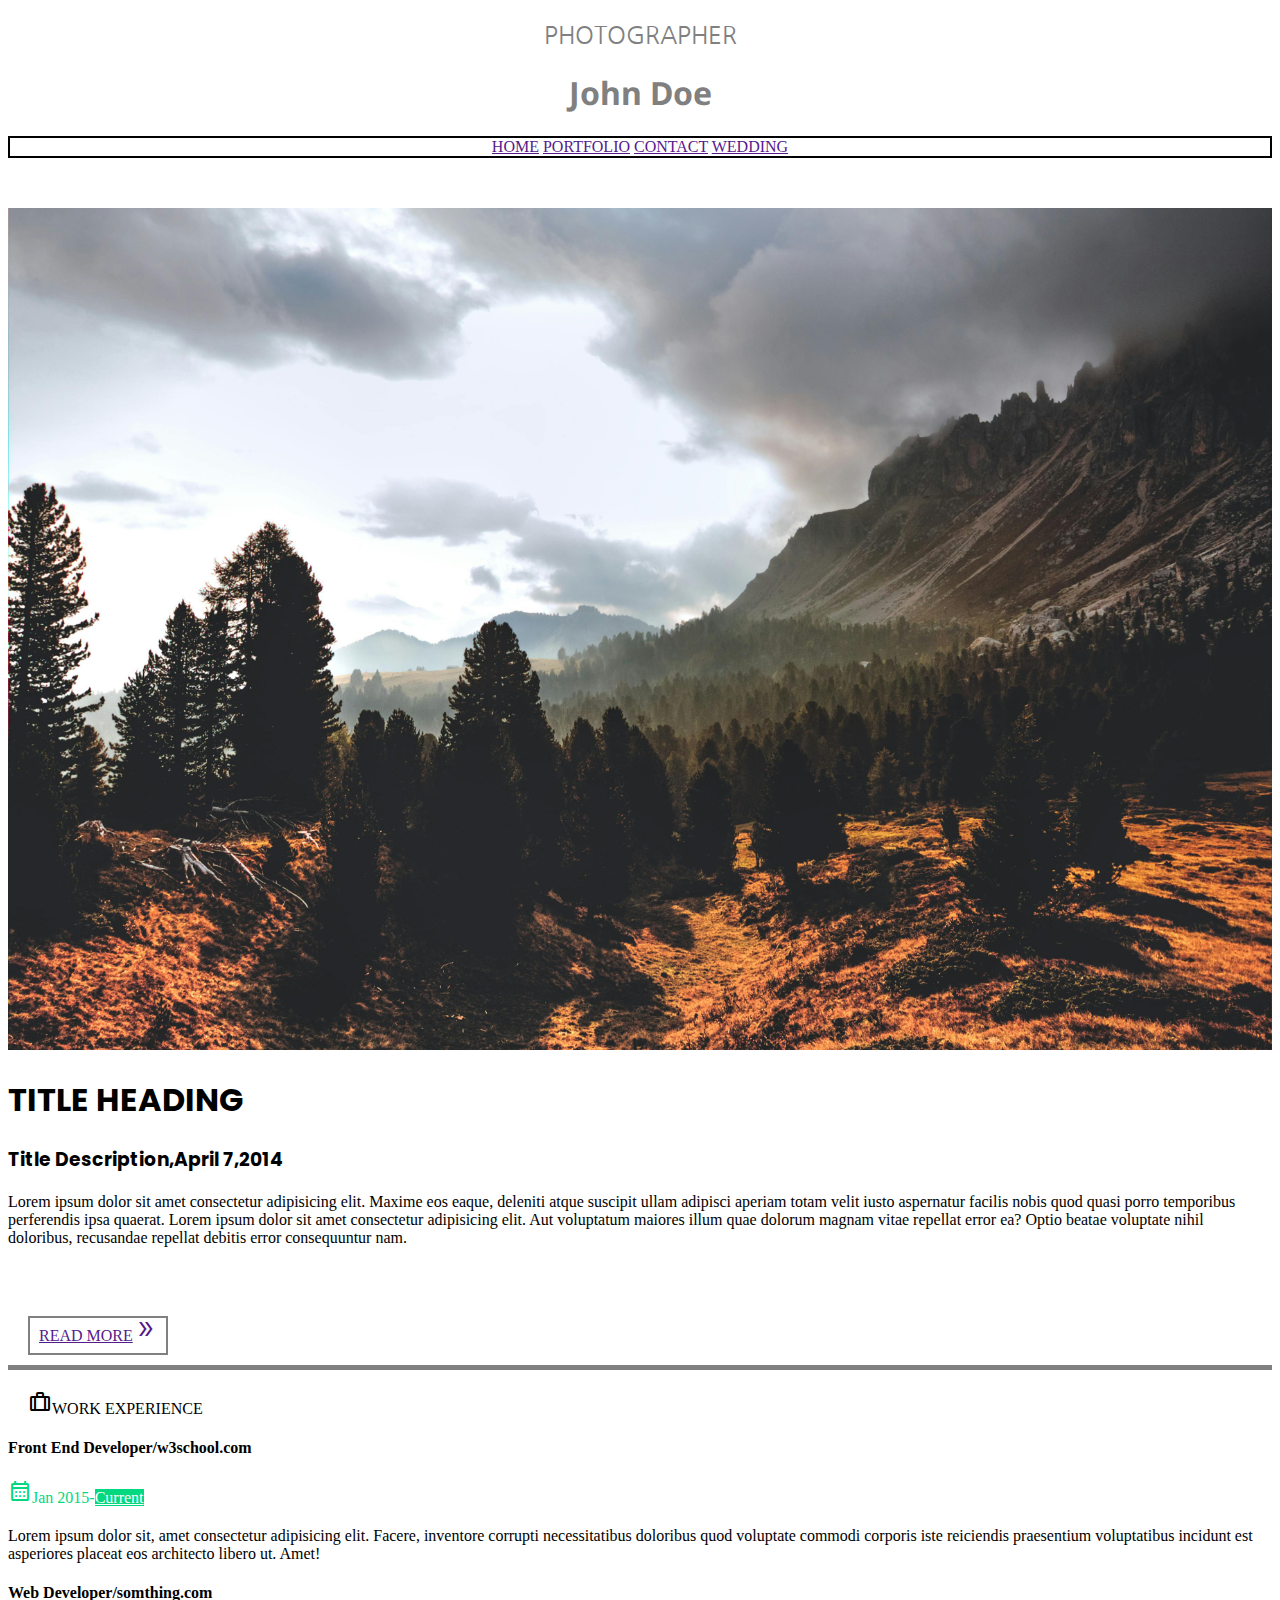
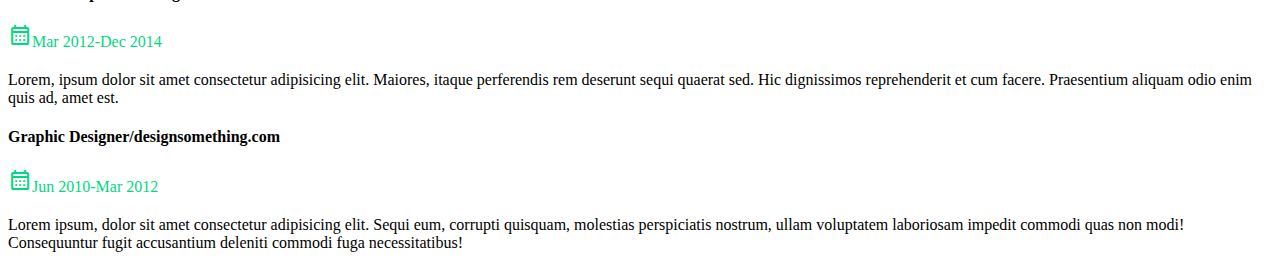
<file: index.html>
<!DOCTYPE html>
<html>
    <head>
        <meta charset="utf-8">
   
        <title>project</title>
        <link rel="stylesheet" href="css/main.css">
        <link href="https://fonts.googleapis.com/css2?family=Nanum+Gothic&display=swap" rel="stylesheet">
        <link rel="stylesheet" href="https://fonts.googleapis.com/css2?family=Material+Symbols+Outlined:opsz,wght,FILL,GRAD@20..48,100..700,0..1,-50..200" />
        <link rel="stylesheet" href="https://fonts.googleapis.com/css2?family=Material+Symbols+Outlined:opsz,wght,FILL,GRAD@20..48,100..700,0..1,-50..200" />
        <link rel="stylesheet" href="https://fonts.googleapis.com/css2?family=Material+Symbols+Outlined:opsz,wght,FILL,GRAD@20..48,100..700,0..1,-50..200" />
    </head>
    <body>
        <h2>PHOTOGRAPHER</h2>
        <h1>John Doe</h1>
        <div class="bar"><a href="">HOME</a>
        <a href="">PORTFOLIO</a>
        <a href="">CONTACT</a>
        <a href="">WEDDING</a></div>
        <div><img src="img/nature.jpg"></div>
        <h1 class="second">TITLE HEADING</h1>
        <h3>Title Description,April 7,2014</h3>
        <p>Lorem ipsum dolor sit amet consectetur adipisicing elit. Maxime eos eaque, deleniti atque suscipit ullam adipisci aperiam totam velit iusto aspernatur facilis nobis quod quasi porro temporibus perferendis ipsa quaerat. Lorem ipsum dolor sit amet consectetur adipisicing elit. Aut voluptatum maiores illum quae dolorum magnam vitae repellat error ea? Optio beatae voluptate nihil doloribus, recusandae repellat debitis error consequuntur nam.</p>
        <div class="more"><a href="" class="read">READ MORE<span class="material-symbols-outlined">
            double_arrow
            </span></a></div>
            <div class="bag"><span class="material-symbols-outlined">
                trip
                </span>WORK EXPERIENCE </div>
                <div><h4 class="hh">Front End Developer/w3school.com</h4></div> 
                <div class="date">
                    <div><p><span class="material-symbols-outlined">
                        calendar_month
                        </span>Jan 2015-<a href="">Current</a></p>
                    </div>
                </div>
                <div><p>Lorem ipsum dolor sit, amet consectetur adipisicing elit. Facere, inventore corrupti necessitatibus doloribus quod voluptate commodi corporis iste reiciendis praesentium voluptatibus incidunt est asperiores placeat eos architecto libero ut. Amet!</p></div>
                <div class="web"><h4>Web Developer/somthing.com</h4></div>
                <div class="day">
                    <div><p><span class="material-symbols-outlined">
                        calendar_month
                        </span>Mar 2012-Dec 2014</p>
                    </div>
                </div>
                <div><p>Lorem, ipsum dolor sit amet consectetur adipisicing elit. Maiores, itaque perferendis rem deserunt sequi quaerat sed. Hic dignissimos reprehenderit et cum facere. Praesentium aliquam odio enim quis ad, amet est.</p></div>
                <div class="gg">
                    <h4>Graphic Designer/designsomething.com</h4>
                    <div><p><span class="material-symbols-outlined">
                        calendar_month
                        </span>Jun 2010-Mar 2012</p>
                    </div>
                </div>
                <div><p>Lorem ipsum, dolor sit amet consectetur adipisicing elit. Sequi eum, corrupti quisquam, molestias perspiciatis nostrum, ullam voluptatem laboriosam impedit commodi quas non modi! Consequuntur fugit accusantium deleniti commodi fuga necessitatibus!</p></div>


                <script src="https://cdn.jsdelivr.net/npm/bootstrap@5.3.3/dist/js/bootstrap.bundle.min.js" integrity="sha384-YvpcrYf0tY3lHB60NNkmXc5s9fDVZLESaAA55NDzOxhy9GkcIdslK1eN7N6jIeHz" crossorigin="anonymous"></script>
            </body>
          
        </body>
        </html>
</file>
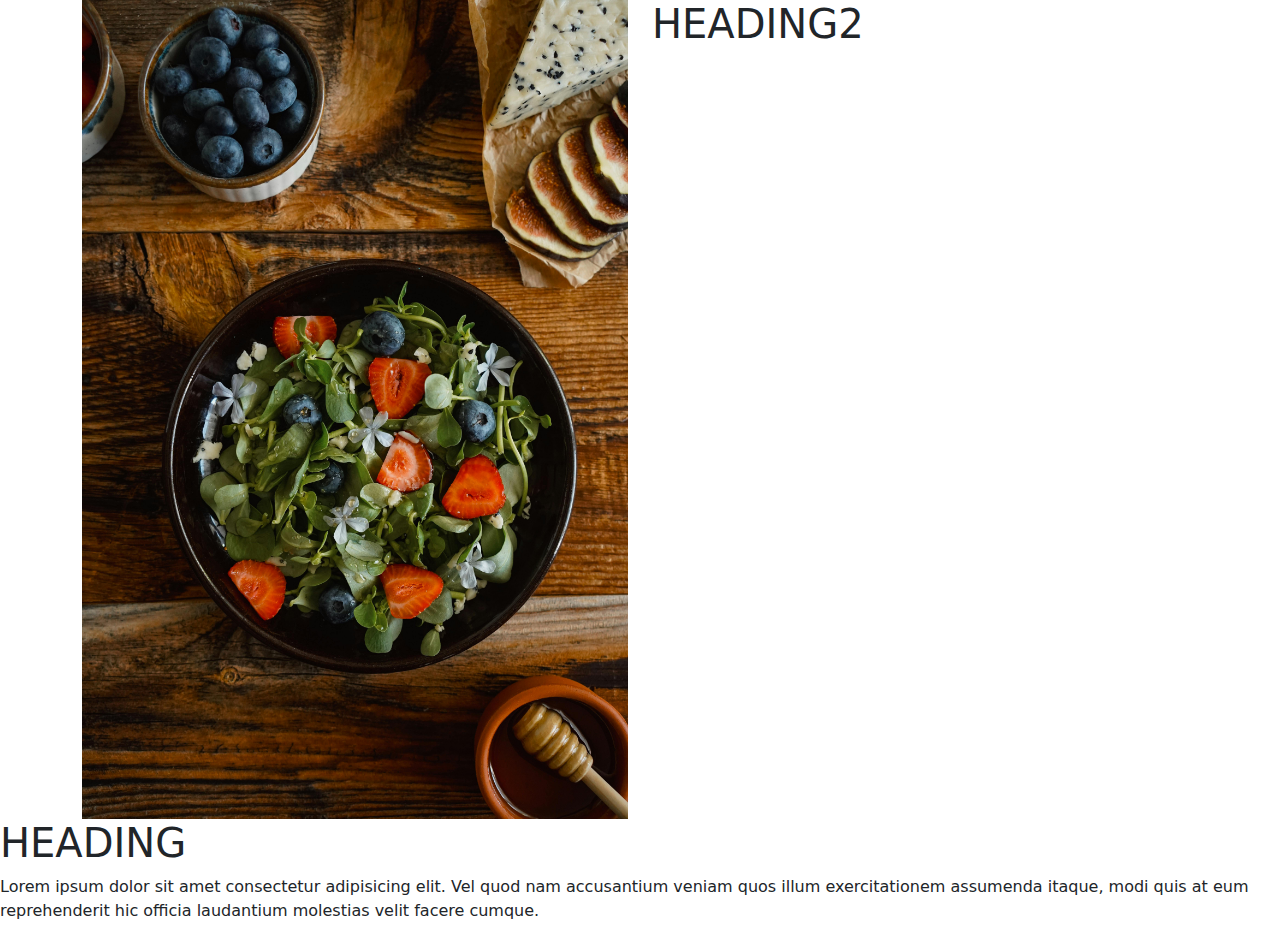
<file: boot/bootstrap.html>
<!DOCTYPE html>
<head>
    <meta charset="utf-8">
        <meta name="viewport" content="width=device-width, initial-scale=1">
        <link href="https://cdn.jsdelivr.net/npm/bootstrap@5.3.3/dist/css/bootstrap.min.css" rel="stylesheet" integrity="sha384-QWTKZyjpPEjISv5WaRU9OFeRpok6YctnYmDr5pNlyT2bRjXh0JMhjY6hW+ALEwIH" crossorigin="anonymous">
    <title>boot</title>
<link rel="stylesheet" href="../css/boots.css"></head>
<body>
    <div class="container">
        <div class="row">
            <div class="col">
                <img src="../img/fd.jpg"></div>
        <div class="col">
            <h1>HEADING2</h1></div>
        </div>
        </div>
    <div><h1>HEADING</h1></div>
        <div><p>Lorem ipsum dolor sit amet consectetur adipisicing elit. Vel quod nam accusantium veniam quos illum exercitationem assumenda itaque, modi quis at eum reprehenderit hic officia laudantium molestias velit facere cumque.</p></div>
    <script src="https://cdn.jsdelivr.net/npm/bootstrap@5.3.3/dist/js/bootstrap.bundle.min.js" integrity="sha384-YvpcrYf0tY3lHB60NNkmXc5s9fDVZLESaAA55NDzOxhy9GkcIdslK1eN7N6jIeHz" crossorigin="anonymous"></script>    
</body>
</html>
</file>
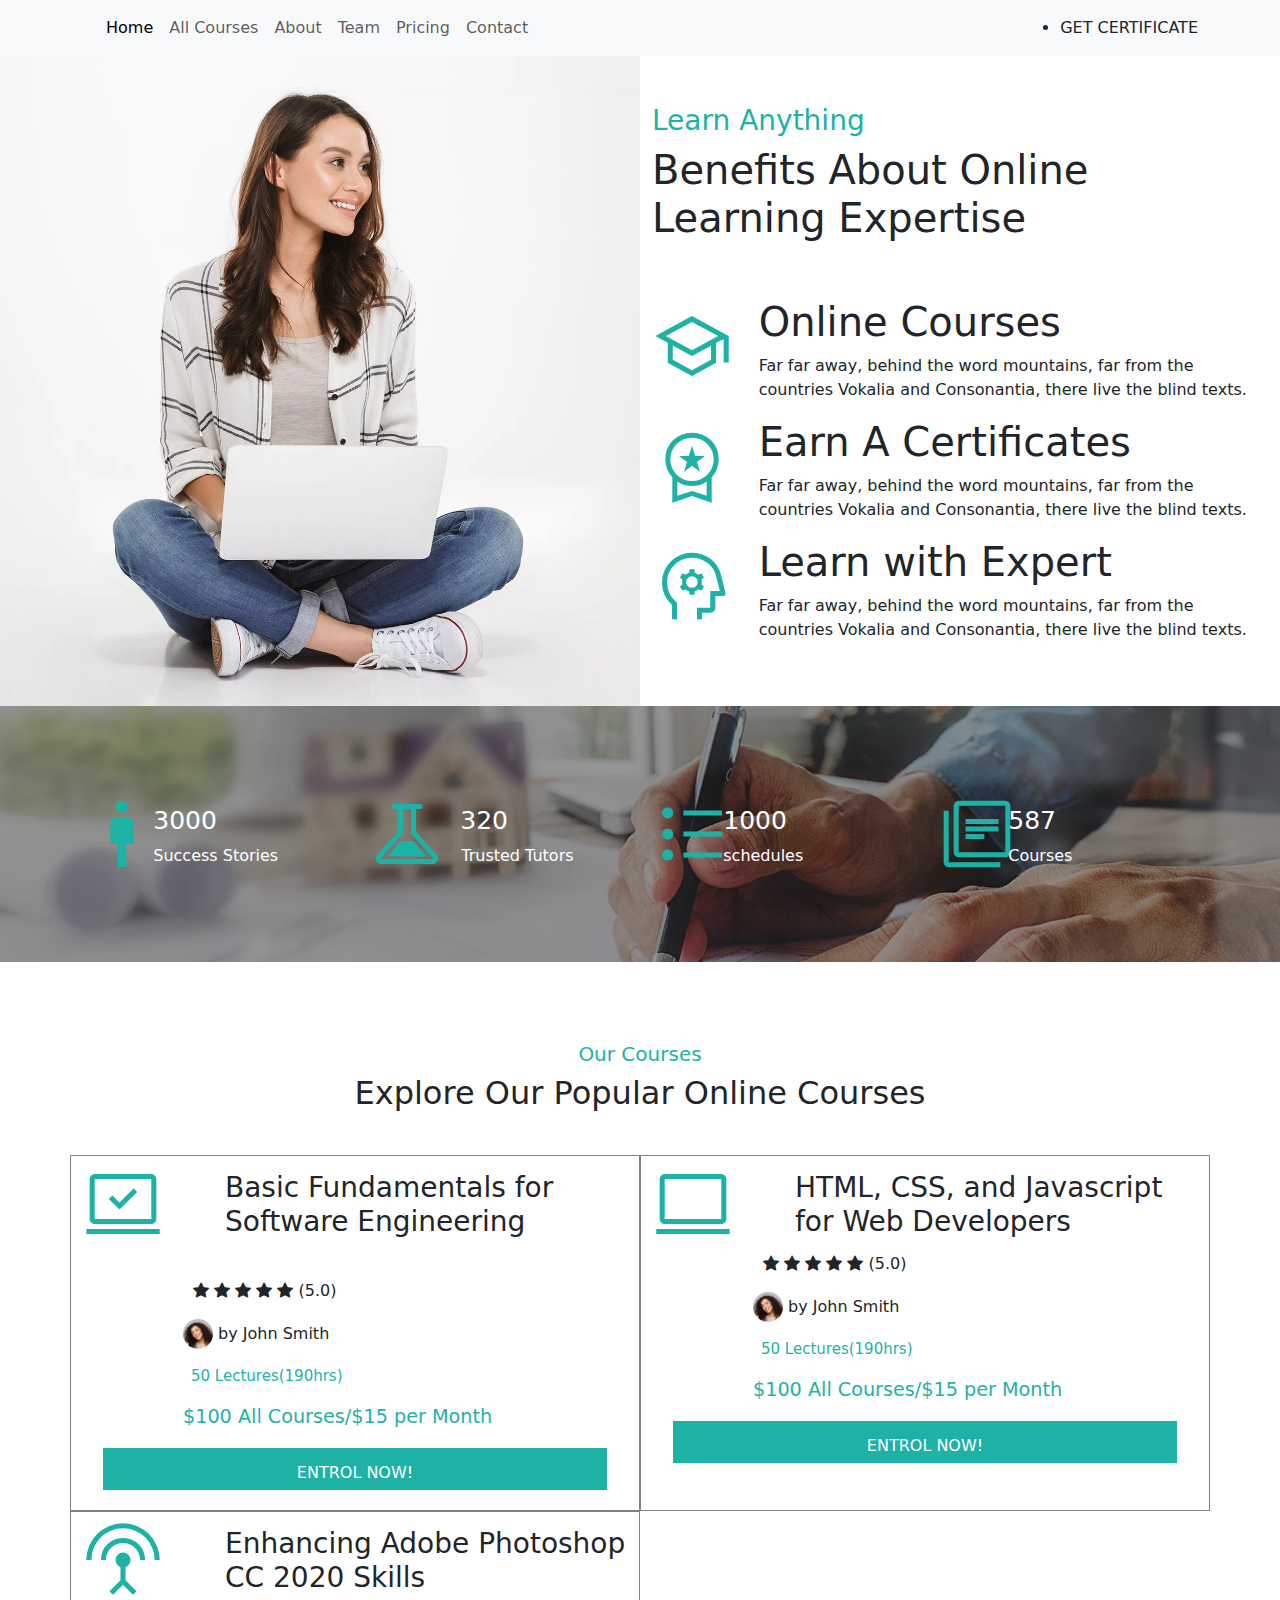
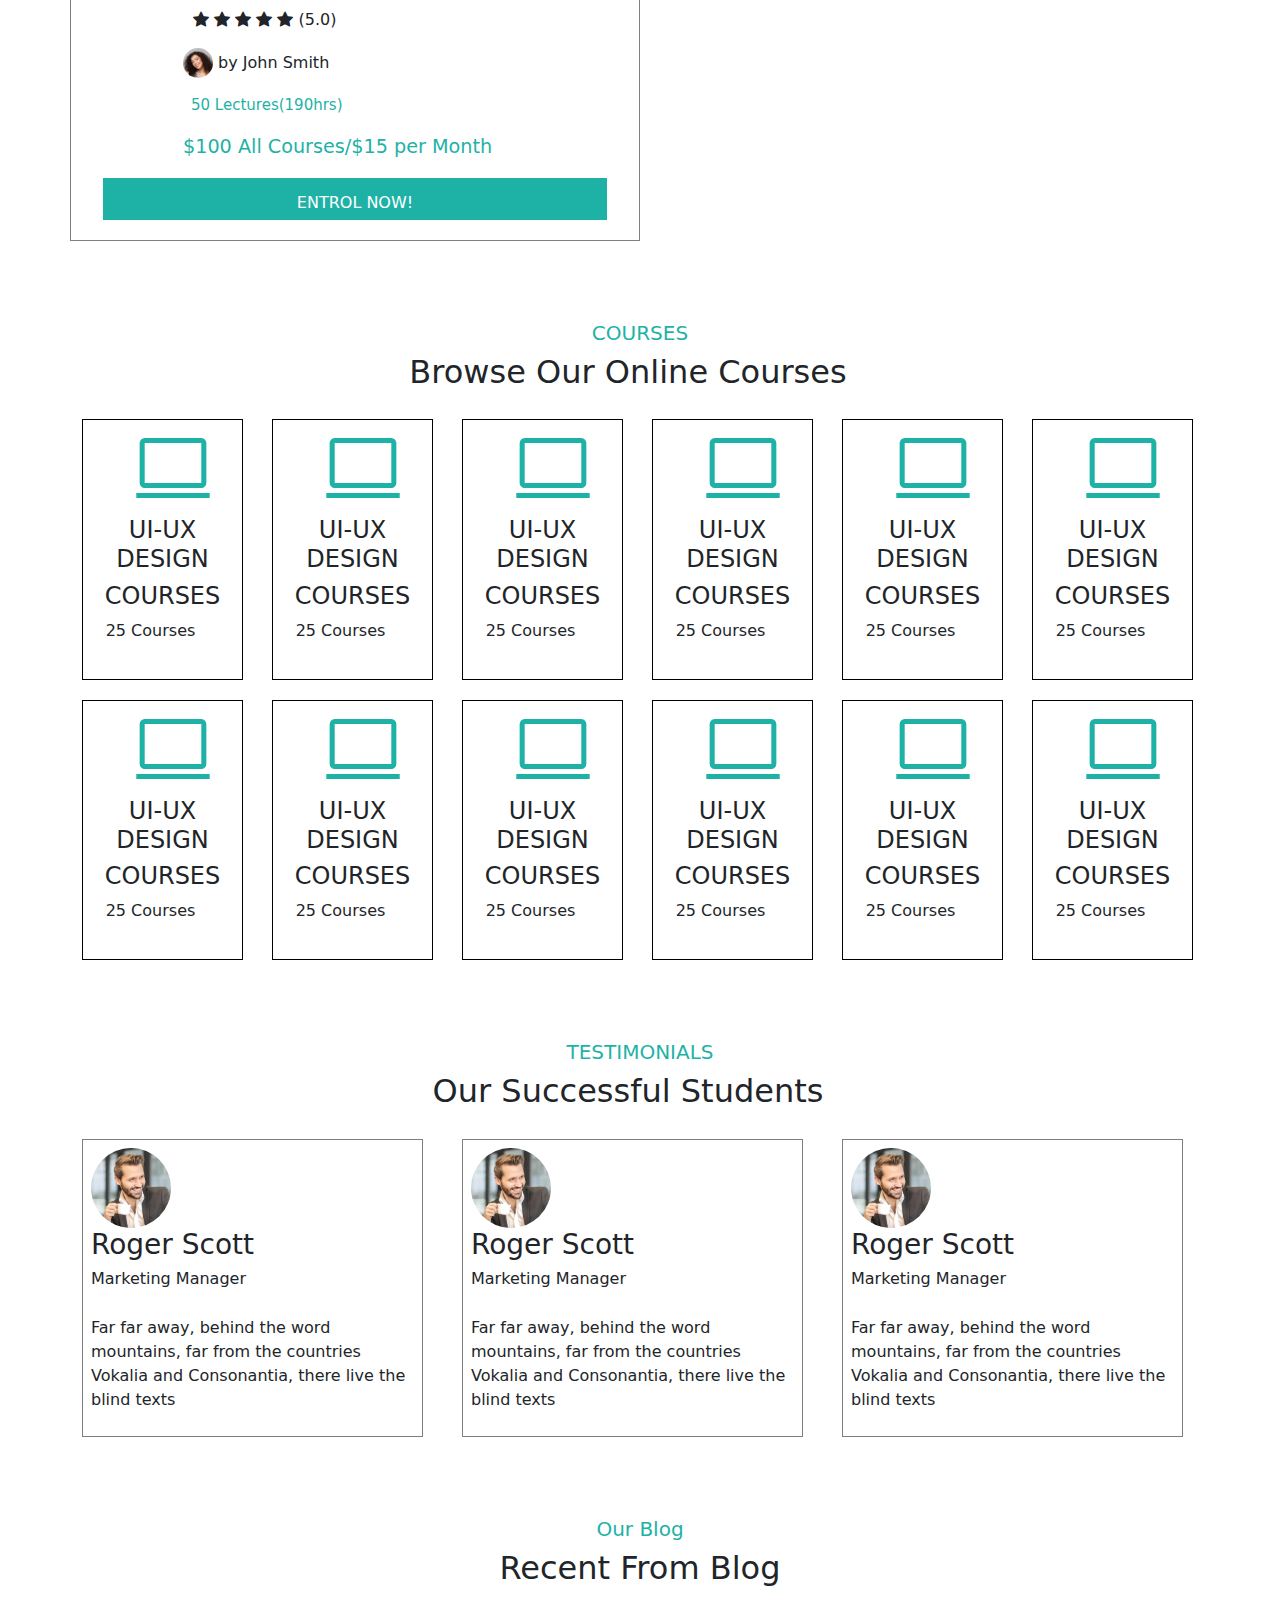
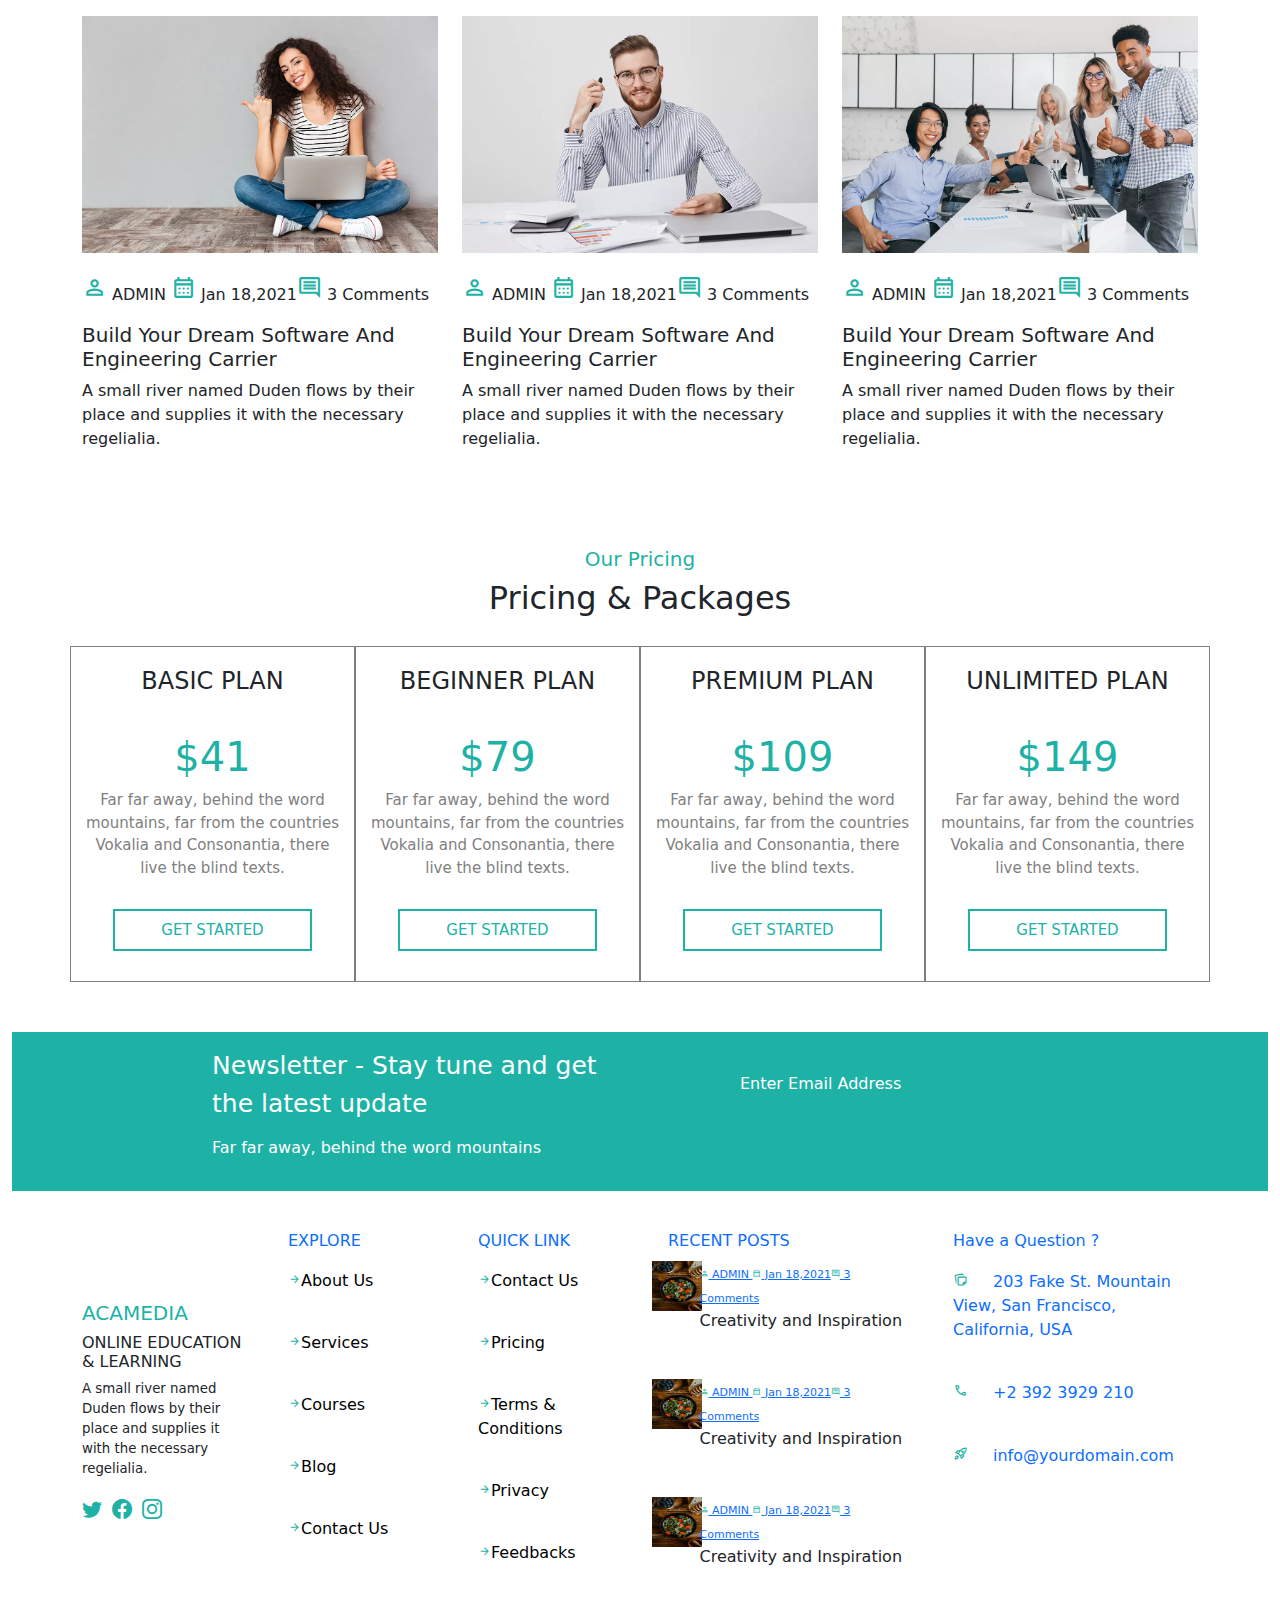
<file: color/lib.html>
<!DOCTYPE html>
<html>

<head>
    <meta name="viewport" content="width=device-width, initial-scale=1">
    <link href="https://cdn.jsdelivr.net/npm/bootstrap@5.3.3/dist/css/bootstrap.min.css" rel="stylesheet"
        integrity="sha384-QWTKZyjpPEjISv5WaRU9OFeRpok6YctnYmDr5pNlyT2bRjXh0JMhjY6hW+ALEwIH" crossorigin="anonymous">
    <title>webpage</title>

    <link rel="stylesheet"
        href="https://fonts.googleapis.com/css2?family=Material+Symbols+Outlined:opsz,wght,FILL,GRAD@20..48,100..700,0..1,-50..200" />
    <link rel="stylesheet"
        href="https://fonts.googleapis.com/css2?family=Material+Symbols+Outlined:opsz,wght,FILL,GRAD@20..48,100..700,0..1,-50..200" />
    <link rel="stylesheet"
        href="https://fonts.googleapis.com/css2?family=Material+Symbols+Outlined:opsz,wght,FILL,GRAD@20..48,100..700,0..1,-50..200" />
    <link rel="stylesheet" href="https://cdn.jsdelivr.net/npm/bootstrap-icons@1.11.3/font/bootstrap-icons.min.css">
    <link href="../css/colorlib.css" rel="stylesheet">
</head>

<body>


    <nav class="navbar navbar-expand-lg bg-body-tertiary">
        <div class="container">
            <a class="navbar-brand" href="#"></a>
            <button class="navbar-toggler" type="button" data-bs-toggle="collapse"
                data-bs-target="#navbarSupportedContent" aria-controls="navbarSupportedContent" aria-expanded="false"
                aria-label="Toggle navigation">
                <span class="navbar-toggler-icon"></span>
            </button>
            <div class="collapse navbar-collapse" id="navbarSupportedContent">
                <ul class="navbar-nav me-auto mb-2 mb-lg-0">
                    <li class="nav-item">
                        <a class="nav-link active" aria-current="page" href="#">Home</a>
                    </li>
                    <li class="nav-item">
                        <a class="nav-link" href="#">All Courses</a>
                    </li>
                    <li class="nav-item">
                        <a class="nav-link" href="#">About</a>
                    </li>
                    <li class="nav-item">
                        <a class="nav-link" href="#">Team</a>
                    </li>
                    <li class="nav-item">
                        <a class="nav-link" href="#">Pricing</a>
                    </li>
                    <li class="nav-item">
                        <a class="nav-link" href="#">Contact</a>
                    </li>


                </ul>
                <li class="nav-item">
                    <a class="nav-link" href="#">GET CERTIFICATE</a>
                </li>
            </div>
        </div>
    </nav>

    <div class="container-fluid session1">
        <div class="row justify-content-center">



            <div class="col-md girlimg ">

            </div>

            <div class="col-md pt-5 pb-5">
                <div class="row">
                    <div class="col-md mb-5">
                        <h3 class="headi">Learn Anything</h3>
                        <h1>Benefits About Online Learning Expertise</h1>
                    </div>
                </div>
                <div class="row">
                    <div class="col-md-12 colblue1">
                        <div class="row">
                            <div class="col-md-2">
                                <span class="material-symbols-outlined">
                                    school
                                </span>
                            </div>
                            <div class="col-md">
                                <h1>Online Courses</h1>
                                <p>Far far away, behind the word mountains, far from the countries Vokalia and
                                    Consonantia, there live the blind texts.</p>
                            </div>
                        </div>

                    </div><!--colblue 1 end-->
                    <div class="col-md-12 colblue2">

                        <div class="row">
                            <div class="col-md-2">
                                <span class="material-symbols-outlined">
                                    workspace_premium
                                </span>
                            </div>
                            <div class="col-md">
                                <h1>Earn A Certificates</h1>
                                <p>Far far away, behind the word mountains, far from the countries Vokalia and
                                    Consonantia, there live the blind texts.</p>
                            </div>
                        </div>
                    </div>
                    <div class="col-md-12">
                        <div class="row">
                            <div class="col-md-2">
                                <span class="material-symbols-outlined">
                                    psychology
                                </span>
                            </div>
                            <div class="col-md">
                                <h1>Learn with Expert</h1>
                                <p>Far far away, behind the word mountains, far from the countries Vokalia and
                                    Consonantia, there live the blind texts.</p>
                            </div>
                        </div>
                    </div>




                </div>






            </div>


        </div>




    </div>
    <div class="bgpic">
        <div class="shade">
            <div class="container">
                <div class="row">


                    <div class="col-lg col-md-6">
                        <div class="row ">
                            <div class="col-md-3">
                                <span class="material-symbols-outlined">
                                    man_2
                                </span>
                            </div>
                            <div class="col-md">
                                <h1 class="headin">3000</h1>
                                <div class="row">
                                    <div class="col-md ssd">Success Stories</div>
                                </div>
                            </div>




                        </div>
                    </div>


                    <div class="col-lg col-md-6">
                        <div class="row">
                            <div class="col-md-3">
                                <span class="material-symbols-outlined">
                                    experiment
                                </span>
                            </div>
                            <div class="col-md">
                                <h1 class="headin juu">320</h1>
                                <div class="row">
                                    <div class="col-md ssdd">Trusted Tutors</div>
                                </div>
                            </div>




                        </div>
                    </div>

                    <div class="col-lg col-md-6">
                        <div class="row">
                            <div class="col-md-3">
                                <span class="material-symbols-outlined">
                                    format_list_bulleted
                                </span>
                            </div>
                            <div class="col-md ss">
                                <h1 class="headin">1000</h1>
                                <div class="row">
                                    <div class="col-md"> schedules</div>
                                </div>
                            </div>




                        </div>
                    </div>

                    <div class="col-lg col-md-6">
                        <div class="row">
                            <div class="col-md-3">
                                <span class="material-symbols-outlined">
                                    library_books
                                </span>
                            </div>
                            <div class="col-md ss ">
                                <h1 class="headin  ">587</h1>
                                <div class="row">
                                    <div class="col-md"> Courses</div>
                                </div>
                            </div>




                        </div>
                    </div>




                </div>
            </div>
        </div>
    </div>
    <div class="container">
        <div class="row">
            <div class="col-xl her">
                <h5>Our Courses</h5>
            </div>
        </div>
        <div class="row">
            <div class="col-xl hero">
                <h2>Explore Our Popular Online Courses</h2>
            </div>


        </div>









    </div>
    <div class="container scroll">
        <div class="row">
            <div class="col-md-6 bord">
                <div class="row minheight">
                    <div class="col-xl-3 col-md-3">
                        <span class="material-symbols-outlined">
                            sync_saved_locally
                        </span>
                    </div>
                    <div class="col-md-9 hhhh">
                        <h3>Basic Fundamentals for Software Engineering</h3>
                    </div>
                    
                </div>
                <div class="row paa">
                    <p>
                        <i class="bi bi-star-fill"></i>
                        <i class="bi bi-star-fill"></i>
                        <i class="bi bi-star-fill"></i>
                        <i class="bi bi-star-fill"></i>
                        <i class="bi bi-star-fill"></i>

                        (5.0)
                    </p>
                </div>
                <div class="row texx">
                    <p>
                        <img src="../img/circle.webp" class="cirr">
                        by John Smith
                    </p>
                    <p class="pp">50 Lectures(190hrs)</p>
                    <div class="offer">
                        <p>$100 All Courses/$15 per Month </p>
                    </div>
                </div>
                <div class="row bggg">
                    <h6>ENTROL NOW!</h6>
                </div>








            </div>










            <div class="col-md-6 bord">
                <div class="row">
                    <div class="col-xl-3 col-md-3">
                        <span class="material-symbols-outlined">
                            computer
                        </span>
                    </div>
                    <div class="col-xl col-md-9 hhhh">
                        <h3>HTML, CSS, and Javascript for Web Developers</h3>
                    </div>
                </div>
                <div class="row paa">
                    <p>
                        <i class="bi bi-star-fill"></i>
                        <i class="bi bi-star-fill"></i>
                        <i class="bi bi-star-fill"></i>
                        <i class="bi bi-star-fill"></i>
                        <i class="bi bi-star-fill"></i>

                        (5.0)
                    </p>
                </div>
                <div class="row texx">
                    <p>
                        <img src="../img/circle.webp" class="cirr">
                        by John Smith
                    </p>
                    <p class="pp">50 Lectures(190hrs)</p>
                    <div class="offer">
                        <p>$100 All Courses/$15 per Month </p>
                    </div>
                </div>
                <div class="row bggg">
                    <h6>ENTROL NOW!</h6>
                </div>

            </div>






            <div class="col-md-6 bord">
                <div class="row">
                    <div class="col-xl-3 col-md-6">
                        <span class="material-symbols-outlined">
                            settings_input_antenna
                        </span>
                    </div>
                    <div class="col-xl col-md-6 hhhh">
                        <h3>Enhancing Adobe Photoshop CC 2020 Skills</h3>
                    </div>
                </div>
                <div class="row paa">
                    <p>
                        <i class="bi bi-star-fill"></i>
                        <i class="bi bi-star-fill"></i>
                        <i class="bi bi-star-fill"></i>
                        <i class="bi bi-star-fill"></i>
                        <i class="bi bi-star-fill"></i>

                        (5.0)
                    </p>
                </div>
                <div class="row texx">
                    <p>
                        <img src="../img/circle.webp" class="cirr">
                        by John Smith
                    </p>
                    <p class="pp">50 Lectures(190hrs)</p>
                    <div class="offer">
                        <p>$100 All Courses/$15 per Month </p>
                    </div>
                </div>
                <div class="row bggg">
                    <h6>ENTROL NOW!</h6>
                </div>

            </div>




















        </div>
    </div>
    <div class="container">
        <div class="row Browsecourse">
            <div class="col-xl">
                <h5>COURSES</h5>
            </div>
            <div class="row ourr">
                <h2>Browse Our Online Courses</h2>
            </div>
        </div>



    </div>

    <div class="container">
        <div class="row">
            <div class="col-xl-2 col-md-3">
                <div class="session dividerow">
                    <div class="row ">
                        <div class="col-xl-12 ">
                            <span class="material-symbols-outlined iccon">
                                computer
                            </span>
                        </div>

                        <div class="col-xl-12 divisions">
                            <h4>UI-UX DESIGN</h4>
                            <h4>COURSES</h4>
                        </div>


                        <div class="row coursess">
                            <p>25 Courses</p>
                        </div>







                    </div>
                </div>
            </div>
            <div class="col-xl-2 col-md-3 ">
                <div class="session">
                    <div class="row">
                        <div class="col-xl-12 ">
                            <span class="material-symbols-outlined iccon">
                                computer
                            </span>
                        </div>

                        <div class="col-xl-12 divisions">
                            <h4>UI-UX DESIGN</h4>
                            <h4>COURSES</h4>
                        </div>

                        <div class="row coursess">
                            <p>25 Courses</p>
                        </div>






                    </div>
                </div>
            </div>
            <div class="col-xl-2 col-md-3">
                <div class="session">
                    <div class="row">
                        <div class="col-xl-12 ">
                            <span class="material-symbols-outlined iccon">
                                computer
                            </span>
                        </div>

                        <div class="col-xl divisions">
                            <h4>UI-UX DESIGN</h4>
                            <h4>COURSES</h4>
                        </div>


                        <div class="row coursess">
                            <p>25 Courses</p>
                        </div>







                    </div>
                </div>
            </div>
            <div class="col-xl-2  col-md-3">
                <div class="session">
                    <div class="row">
                        <div class="col-xl-12 ">
                            <span class="material-symbols-outlined iccon">
                                computer
                            </span>
                        </div>

                        <div class="col-xl divisions">
                            <h4>UI-UX DESIGN</h4>
                            <h4>COURSES</h4>
                        </div>


                        <div class="row coursess">
                            <p>25 Courses</p>
                        </div>







                    </div>
                </div>
            </div>
            <div class="col-xl-2 col-md-3">
                <div class="session">
                    <div class="row">
                        <div class="col-xl-12 ">
                            <span class="material-symbols-outlined iccon">
                                computer
                            </span>
                        </div>

                        <div class="col-xl divisions">
                            <h4>UI-UX DESIGN</h4>
                            <h4>COURSES</h4>
                        </div>


                        <div class="row coursess">
                            <p>25 Courses</p>
                        </div>







                    </div>
                </div>
            </div>
            <div class="col-xl-2 col-md-3">
                <div class="session">
                    <div class="row">
                        <div class="col-xl-12 ">
                            <span class="material-symbols-outlined iccon">
                                computer
                            </span>
                        </div>

                        <div class="col-xl divisions">
                            <h4>UI-UX DESIGN</h4>
                            <h4>COURSES</h4>
                        </div>


                        <div class="row coursess">
                            <p>25 Courses</p>
                        </div>







                    </div>
                </div>
            </div>


            <div class="col-xl-2  col-md-3">
                <div class="session">
                    <div class="row">
                        <div class="col-xl-12 ">
                            <span class="material-symbols-outlined iccon">
                                computer
                            </span>
                        </div>

                        <div class="col-xl divisions">
                            <h4>UI-UX DESIGN</h4>
                            <h4>COURSES</h4>
                        </div>


                        <div class="row coursess">
                            <p>25 Courses</p>
                        </div>







                    </div>
                </div>
            </div>
            <div class="col-xl-2 col-md-3">
                <div class="session">
                    <div class="row">
                        <div class="col-xl-12 ">
                            <span class="material-symbols-outlined iccon">
                                computer
                            </span>
                        </div>

                        <div class="col-xl divisions">
                            <h4>UI-UX DESIGN</h4>
                            <h4>COURSES</h4>
                        </div>


                        <div class="row coursess">
                            <p>25 Courses</p>
                        </div>







                    </div>
                </div>
            </div>
            <div class="col-xl-2 col-md-3">
                <div class="session">
                    <div class="row">
                        <div class="col-xl-12 ">
                            <span class="material-symbols-outlined iccon">
                                computer
                            </span>
                        </div>

                        <div class="col-xl divisions">
                            <h4>UI-UX DESIGN</h4>
                            <h4>COURSES</h4>
                        </div>


                        <div class="row coursess">
                            <p>25 Courses</p>
                        </div>







                    </div>
                </div>
            </div>
            <div class="col-xl-2 col-md-3">
                <div class="session">
                    <div class="row">
                        <div class="col-xl-12 ">
                            <span class="material-symbols-outlined iccon">
                                computer
                            </span>
                        </div>

                        <div class="col-xl divisions">
                            <h4>UI-UX DESIGN</h4>
                            <h4>COURSES</h4>
                        </div>


                        <div class="row coursess">
                            <p>25 Courses</p>
                        </div>







                    </div>
                </div>
            </div>
            <div class="col-xl-2 col-md-3">
                <div class="session">
                    <div class="row">
                        <div class="col-xl-12 ">
                            <span class="material-symbols-outlined iccon">
                                computer
                            </span>
                        </div>

                        <div class="col-xl divisions">
                            <h4>UI-UX DESIGN</h4>
                            <h4>COURSES</h4>
                        </div>


                        <div class="row coursess">
                            <p>25 Courses</p>
                        </div>







                    </div>
                </div>
            </div>
            <div class="col-xl-2 col-md-3">
                <div class="session">
                    <div class="row">
                        <div class="col-xl-12 ">
                            <span class="material-symbols-outlined iccon">
                                computer
                            </span>
                        </div>

                        <div class="col-xl divisions">
                            <h4>UI-UX DESIGN</h4>
                            <h4>COURSES</h4>
                        </div>


                        <div class="row coursess">
                            <p>25 Courses</p>
                        </div>





                    </div>
                </div>
            </div>
        </div>






    </div>
    <div class="container">
        <div class="row Browsecourse">
            <div class="col-xl">
                <h5>TESTIMONIALS</h5>
            </div>
            <div class="row ourr">
                <h2>Our Successful Students</h2>
            </div>
        </div>



    </div>
    <div class="container">
        <div class="row ">
            <div class="col-xl-4 ">
                <div class="gap">
                    <div class="row p-2">

                        <div class="testmoni ">
                            <div class="circle2">


                            </div>
                            <div class="col-xl">
                                <h3>Roger Scott</h3>
                                <h6>Marketing Manager</h6>
                            </div>
                        </div>


                        <div class="col-xl-12 para">
                            <p>Far far away, behind the word mountains, far from the countries Vokalia and Consonantia,
                                there live the blind texts</p>
                        </div>

                    </div>
                </div>
            </div>
            <div class="col-xl-4 ">

                <div class="gap">
                    <div class="row p-2">
                        <div class="testmoni ">
                            <div class="circle2">


                            </div>
                            <div class="col-xl">
                                <h3>Roger Scott</h3>
                                <h6>Marketing Manager</h6>
                            </div>
                        </div>

                        <div class="col-xl-12 para">
                            <p>Far far away, behind the word mountains, far from the countries Vokalia and Consonantia,
                                there live the blind texts</p>
                        </div>

                    </div>
                </div>
            </div>
            <div class="col-xl-4 ">
                <div class="gap">
                    <div class="row p-2">

                        <div class="testmoni ">
                            <div class="circle2">


                            </div>
                            <div class="col-xl-12">
                                <h3>Roger Scott</h3>
                                <h6>Marketing Manager</h6>
                            </div>
                        </div>

                        <div class="col-xl para">
                            <p>Far far away, behind the word mountains, far from the countries Vokalia and Consonantia,
                                there live the blind texts</p>
                        </div>

                    </div>
                </div>
            </div>
        </div>
    </div>
    <div class="container">
        <div class="row">
            <div class="col-xl blogg">
                <h5>Our Blog</h5>
                <h2>Recent From Blog</h2>



            </div>






        </div>
        <div class="row">
            <div class="col-xl-4 ">
                <img src="../img/blog1.webp ">
                <div class="col-xl-12">
                    <p><span class="material-symbols-outlined blogtag">
                            person
                        </span>
                        ADMIN
                        <span class="material-symbols-outlined blogtag">
                            calendar_month
                        </span>
                        Jan 18,2021<span class="material-symbols-outlined blogtag">
                            comment
                        </span>
                        3 Comments
                    </p>
                </div>
                <div class="row">
                    <div class="col-xl-12 blogbuild">
                        <h4>Build Your Dream Software And Engineering Carrier</h4>
                        <p>A small river named Duden flows by their place and supplies it with the necessary regelialia.
                        </p>

                    </div>




                </div>
            </div>

            <div class="col-xl-4">
                <img src="../img/blog2.webp">
                <div class="col-xl-12">
                    <p><span class="material-symbols-outlined blogtag">
                            person
                        </span>
                        ADMIN
                        <span class="material-symbols-outlined blogtag">
                            calendar_month
                        </span>
                        Jan 18,2021<span class="material-symbols-outlined blogtag">
                            comment
                        </span>
                        3 Comments
                    </p>
                </div>
                <div class="row">
                    <div class="col-xl-12 blogbuild">
                        <h4>Build Your Dream Software And Engineering Carrier</h4>
                        <p>A small river named Duden flows by their place and supplies it with the necessary regelialia.
                        </p>

                    </div>




                </div>
            </div>
            <div class="col-xl-4">
                <img src="../img/blog3.webp">
                <div class="col-xl-12">
                    <p><span class="material-symbols-outlined blogtag">
                            person
                        </span>
                        ADMIN
                        <span class="material-symbols-outlined blogtag">
                            calendar_month
                        </span>
                        Jan 18,2021<span class="material-symbols-outlined blogtag">
                            comment
                        </span>
                        3 Comments
                    </p>
                </div>
                <div class="row">
                    <div class="col-xl-12 blogbuild">
                        <h4>Build Your Dream Software And Engineering Carrier</h4>
                        <p>A small river named Duden flows by their place and supplies it with the necessary regelialia.
                        </p>

                    </div>




                </div>
            </div>

        </div>















    </div>
    <div class="container">

        <div class="row">
            <div class="col-xl-12 pricing">
                <h5>Our Pricing</h5>
                <h2>Pricing & Packages</h2>
            </div>
        </div>

        <div class="row ">

            <div class="col-xl-3 plans pricebord">

                <h4>BASIC PLAN</h4>
                <h1>$41</h1>
                <p>Far far away, behind the word mountains, far from the countries Vokalia and Consonantia, there live
                    the blind texts.</p>
                <h5 class="start">GET STARTED</h5>





            </div>
            <div class="col-xl-3 plans pricebord">
                <h4> BEGINNER PLAN</h4>
                <h1>$79</h1>
                <p>Far far away, behind the word mountains, far from the countries Vokalia and Consonantia, there live
                    the blind texts.</p>
                <h5 class="start">GET STARTED</h5>




            </div>
            <div class="col-xl-3 plans pricebord">
                <h4>PREMIUM PLAN</h4>
                <h1>$109</h1>
                <p>Far far away, behind the word mountains, far from the countries Vokalia and Consonantia, there live
                    the blind texts.</p>
                <h5 class="start">GET STARTED</h5>




            </div>
            <div class="col-xl-3 plans pricebord">
                <h4>UNLIMITED PLAN</h4>
                <h1>$149</h1>
                <p>Far far away, behind the word mountains, far from the countries Vokalia and Consonantia, there live
                    the blind texts.</p>
                <h5 class="start">GET STARTED</h5>




            </div>







        </div>









    </div>

    <div class="container-fluid contt">
        <div class="bgclr">
            <div class="row">
                <div class="col-xl-6 letters">
                    <p>Newsletter - Stay tune and get the latest update</p>
                    <h6>Far far away, behind the word mountains</h6>


                </div>
                <div class="col-xl-6 mail">
                    <p>Enter Email Address </p>

                </div>







            </div>
        </div>
    </div>
    <div class="container">
        <div class="row">
            <div class="col-xl-2 ">

                <h5>ACAMEDIA</h5>
                <div class="col-xl foothead">
                    <h6>ONLINE EDUCATION & LEARNING</h3>
                        <p>A small river named Duden flows by their place and supplies it with the necessary regelialia.
                        </p>
                        <div class="row">
                            <div class="col-xl social">
                                <i class="bi bi-twitter"></i><i class="bi bi-facebook"></i><i
                                    class="bi bi-instagram"></i>
                            </div>
                        </div>
                </div>
            </div>
            <div class="col-xl-2">
                <ul class="nav flex-column">
                    <li class="nav-item">
                        <a class="nav-link active" aria-current="page" href="#">EXPLORE</a>
                    </li>
                    <li class="nav-item">
                        <a class="nav-link text-clr" href="#"><span class="material-symbols-outlined arrowbar">
                                arrow_forward
                            </span>About Us</a>
                    </li>
                    <li class="nav-item">
                        <a class="nav-link text-clr" href="#"><span class="material-symbols-outlined arrowbar">
                                arrow_forward
                            </span>Services</a>
                    </li>
                    <li class="nav-item">
                        <a class="nav-link text-clr" href="#"><span class="material-symbols-outlined arrowbar">
                                arrow_forward
                            </span>Courses</a>
                    </li>
                    <li class="nav-item">
                        <a class="nav-link text-clr" href="#"><span class="material-symbols-outlined arrowbar">
                                arrow_forward
                            </span>Blog</a>
                    </li>
                    <li class="nav-item">
                        <a class="nav-link text-clr" href="#"><span class="material-symbols-outlined arrowbar">
                                arrow_forward
                            </span>Contact Us</a>
                    </li>
                </ul>






            </div>
            <div class="col-xl-2">
                <ul class="nav flex-column">
                    <li class="nav-item">
                        <a class="nav-link active " aria-current="page" href="#">QUICK LINK</a>
                    </li>
                    <li class="nav-item">
                        <a class="nav-link text-clr" href="#"><span class="material-symbols-outlined arrowbar">
                                arrow_forward
                            </span>Contact Us</a>
                    </li>
                    <li class="nav-item">
                        <a class="nav-link text-clr" href="#"><span class="material-symbols-outlined arrowbar">
                                arrow_forward
                            </span>Pricing</a>
                    </li>
                    <li class="nav-item">
                        <a class="nav-link text-clr" href="#"><span class="material-symbols-outlined arrowbar">
                                arrow_forward
                            </span>Terms & Conditions</a>
                    </li>
                    <li class="nav-item">
                        <a class="nav-link text-clr" href="#"><span class="material-symbols-outlined arrowbar">
                                arrow_forward
                            </span>Privacy</a>
                    </li>
                    <li class="nav-item">
                        <a class="nav-link text-clr" href="#"><span class="material-symbols-outlined arrowbar">
                                arrow_forward
                            </span>Feedbacks</a>
                    </li>
                </ul>






            </div>
            <div class="col-xl">
                <ul class="nav flex-column">
                    <li class="nav-item">
                        <a class="nav-link active recent" aria-current="page" href="#">RECENT POSTS</a>
                    </li>
                    <li class="nav-item">
                        <div class="row gapping">
                            <div class="col-xl-2">
                                <img src="../img/fd.jpg " class="roundimg">
                            </div>
                            <div class="col-xl atag">
                                <a class="me-1" href="#"><span class="material-symbols-outlined foottag">
                                        person
                                    </span>
                                    ADMIN
                                    <span class="material-symbols-outlined foottag">
                                        calendar_month
                                    </span>
                                    Jan 18,2021<span class="material-symbols-outlined foottag">
                                        comment
                                    </span>
                                    3 Comments</a>
                                <p>Creativity and Inspiration</p>
                            </div>
                        </div>
                        <div class="row gapping">
                            <div class="col-xl-2">
                                <img src="../img/fd.jpg" class="roundimg">
                            </div>
                            <div class="col-xl atag">
                                <a class="me-1" href="#"><span class="material-symbols-outlined foottag">
                                        person
                                    </span>
                                    ADMIN
                                    <span class="material-symbols-outlined foottag">
                                        calendar_month
                                    </span>
                                    Jan 18,2021<span class="material-symbols-outlined foottag">
                                        comment
                                    </span>
                                    3 Comments</a>
                                <p>Creativity and Inspiration</p>
                            </div>
                        </div>
                        <div class="row gapping">
                            <div class="col-xl-2">
                                <img src="../img/fd.jpg" class="roundimg">
                            </div>
                            <div class="col-xl atag">
                                <a class="me-1" href="#"><span class="material-symbols-outlined foottag">
                                        person
                                    </span>
                                    ADMIN
                                    <span class="material-symbols-outlined foottag">
                                        calendar_month
                                    </span>
                                    Jan 18,2021<span class="material-symbols-outlined foottag">
                                        comment
                                    </span>
                                    3 Comments</a>
                                <p>Creativity and Inspiration</p>
                            </div>
                        </div>





                </ul>






            </div>
            <div class="col-xl-3">
                <ul class="nav flex-column">
                    <li class="nav-item">
                        <a class="nav-link active" aria-current="page" href="#">Have a Question ?</a>
                    </li>
                    <li class="nav-item">
                        <a class="nav-link gapper" href="#"><span class="material-symbols-outlined footicon">
                                note_stack
                            </span>203 Fake St. Mountain View, San Francisco, California, USA</a>
                    </li>
                    <li class="nav-item">
                        <a class="nav-link gapper" href="#"><span class="material-symbols-outlined footicon">
                                call
                            </span>+2 392 3929 210
                        </a>
                    </li>
                    <li class="nav-item">
                        <a class="nav-link gapper" href="#"> <span class="material-symbols-outlined footicon">
                                rocket_launch
                            </span>info@yourdomain.com</a>
                    </li>
                </ul>






            </div>






        </div>






    </div>

    </div>
















    <script src="https://cdn.jsdelivr.net/npm/bootstrap@5.3.3/dist/js/bootstrap.bundle.min.js"
        integrity="sha384-YvpcrYf0tY3lHB60NNkmXc5s9fDVZLESaAA55NDzOxhy9GkcIdslK1eN7N6jIeHz"
        crossorigin="anonymous"></script>
</body>

</html>
</file>
<file: css/main.css>
@import url('https://fonts.googleapis.com/css2?family=Noto+Sans:ital,wght@0,100..900;1,100..900&display=swap');
@import url('https://fonts.googleapis.com/css2?family=Poppins:ital,wght@0,100;0,200;0,300;0,400;0,500;0,600;0,700;0,800;0,900;1,100;1,200;1,300;1,400;1,500;1,600;1,700;1,800;1,900&display=swap');

h2{
    text-align: center;
    font-family: "Nanum Gothic", sans-serif;
  font-weight: 400;
  font-style: normal;
  color: grey;
}
h1{
    text-align: center;
    font-family: "Noto Sans", sans-serif;
    color: grey;
}
h3{
    font-family: "Poppins", sans-serif;
}
.bar{
    text-align: center;
    border: 2px solid black;
}
img{
    width: 100%;
    margin-top: 50px;
}
.second{
    font-family: "Poppins", sans-serif;
    text-align: left;
    color: black;
}
p{
    margin-bottom: 20px;
}
.read{
    border: 2px solid grey;
    padding: 9px;

}
.more{
    border-bottom: 5px solid grey;
    padding: 20px;
    margin-top: 50px;

}
.bag{
    margin-top: 20px;
    margin-left: 20px;
}
.date a{
    margin-top: 20px;
    background-color: rgb(2, 216, 127);
    color: white;
}
.date p{
    color: rgb(2, 216, 127);
}
.day p{
    color: rgb(2, 216, 127);
}
.gg p{
color: rgb(2, 216, 127);
}
</file>
<file: css/boots.css>
img{
    width: 100%;
}
</file>
<file: css/colorlib.css>
img{
    width: 100%;
}
.headi{
    color: #1eb2a6;
}
.material-symbols-outlined{
    font-size: 80px;
line-height: 1.2;
color: #1eb2a6;
}
.bgpic{
    background-image: url(../img/bg_3.jpg.webp);
    background-position: center;
    background-size: cover;

    
}
.shade{
    background-color: rgb(0, 0, 0,0.4);
    padding-top: 80px;
    padding-bottom: 80px;
}
.minheight{
    min-height: 123px;
}
.headin{
    padding-top: 20px;
    color: white;
    font-size: 25px;

}
.headin h1{
    padding-left: 30px;
}
.ss{
    color: white;
}
.her{
    text-align: center;

}
.hero{
    text-align: center;
   margin-bottom: 35px;
}
h5{
    padding-top: 80px;
    color: #1eb2a6;
}
.bord{
    border: 0.5px solid grey;
}
.paa{
    padding-left: 110px;
}
.cirr{
    
        width: 30px;
        height: 30px;
        border-radius: 54%;
    
}
.texx{
    padding-left: 100px;
}
.pp{
    color: #1eb2a6;
    padding-left: 20px;
    font-size: 15px;
}
.offer{
    align-items: center;
    color: #1eb2a6;
    font-size: larger;

}
.bggg{
    background-color: #1eb2a6;
    color: white;
    margin-left: 20px;
    margin-right: 20px;
    margin-bottom: 20px;
}

.bggg h6{
    text-align: center;
    padding-top: 15px;
}
.hhhh h3{
    padding-top: 15px;
}
.Browsecourse h5{
    text-align: center;
}
.ourr{
    text-align: center;
}
.session{
    border: 0.5px solid black;
    margin-right: 5px;
    padding-bottom: 20px;
}
.divisions h4{
text-align: center;
}
.coursess{
    text-align: center;
}
.iccon{
    padding-left: 50px;
}
.dividerow{
    margin-bottom: 20px;
}
.test{
    color: #1eb2a6;
    text-align: center;
    padding-top: 40px;
}
.test h2{
    text-align: center;
}
.person{
    width: 80px;
    height: 80px;
    position: relative;
    border-radius: 50%;

}
.circleimg{
background-image:url(../img/person_3.jpg.webp);
background-position: center;
background-size: cover;
width: 80px;
height: 80px;
border-radius: 50%;
}
.para{
    margin-top: 20px;
}
.borde{
    border: 0.5px solid grey;
    
}
.circle2{
    background-image:url(../img/person_1.jpg.webp);
background-position: center;
background-size: cover;
width: 80px;
height: 80px;
border-radius: 50%;
}
.circle3{
    background-image:url(../img/person_2.jpg.webp);
background-position: center;
background-size: cover;
width: 80px;
height: 80px;
border-radius: 50%;
}
.margg{
    margin-right: 15px;
}
.ourr h2{
    padding-bottom: 20px;
}
.blogg h5{
text-align: center;
}
.blogg h2{
    text-align: center;
    padding-bottom: 20px;
}
.blogtag{
    font-size: 25px;
    padding-top: 20px;
}
.blogbuild h4{
font-size: 20px;
}
.blogtag p{
    font-size: 25px;
}
.pricing h5{
    text-align: center;
}
.pricing h2{
    text-align: center;
    padding-bottom: 20px;
}
.plans h4{
   text-align: center;
}
.plans h1{
    text-align: center;
    color: #1eb2a6;
 }
 .plans p{
    text-align: center;
    color: grey;
    font-size: 15px;
 }
 .pricebord{
    border: 0.05px solid grey;
 }

 .pricebord h4{
    padding-top: 20px;
 }
 .pricebord h1{
    padding-top: 30px;
 }

 .start{
    border: 2px solid #1eb2a6;
    padding: 10px;
    margin: 30px;
    color: #1eb2a6;
    text-align: center;
    font-size: 15px;
 }
 .bgclr{
    background-color: #1eb2a6;
    margin-top: 50px;
   
 }
 .letters p{
    font-size: 25px;
    padding-top: 15px;
    padding-left: 200px;
    color: white;
    
 }
 .letters h6{
    padding-left: 200px;
    color: white;
    padding-bottom: 25px;
 }
.mail{
    padding-top: 40px;
    color: white;
    padding-left: 100px;
    
}
.gap{
    margin-right: 15px; 
    border: 0.5px solid grey;
}
.contt{
    padding-bottom: 30px;
}
.arrowbar{
    font-size: smaller;
}
.roundimg{
    display: block;
    height: 50px;
    width: 50px;
}
.foottag{
    font-size: smaller;
}
.atag a{
    font-size: 11px;
}
.recent{
    padding-right: 10px;
}
.footicon{
    font-size: 20px;
    width: 40px;
    font-size: 15px;
    padding-top: 2px;
    color: #1eb2a6 !important;
}
.foothead p{
    font-size: smaller;
}
.social i{
color: #1eb2a6;
margin-right: 10px;
font-size: 20px;
}
.text-clr{
    color: black;
    padding-bottom: 30px;
}
.gapping{
    padding-bottom: 30px;
}
.gapper{
    padding-bottom: 30px;
}
.girlimg{
    background-image: url(../img/web.webp);
    background-position: center center;
background-size: cover;
padding-top: 10px;

}
.ssd{
    color: white;
}
.ssdd{
    padding-left: 35px;
    color: white;
}
.juu{
    padding-left: 22px;
}







@media (min-width: 100px) and (max-width: 991.98px) { 
    
h1{ font-size: 20px;}
p{ font-size: 12px;}
.session1 .material-symbols-outlined{ font-size: 40px;}

}

@media (min-width: 992px) and (max-width: 1199.98px) { 
    
    h1{ font-size: 30px;}
    p{ font-size: 16px;}
    .session1 .material-symbols-outlined{ font-size: 60px;}
   
        
        .ss{padding-left: 50px;}


    }
    @media (min-width: 768px) and (max-width: 991.98px) { 
        .scroll h3{
            font-size: 35px;
            
           
        }
        
    }
</file>
